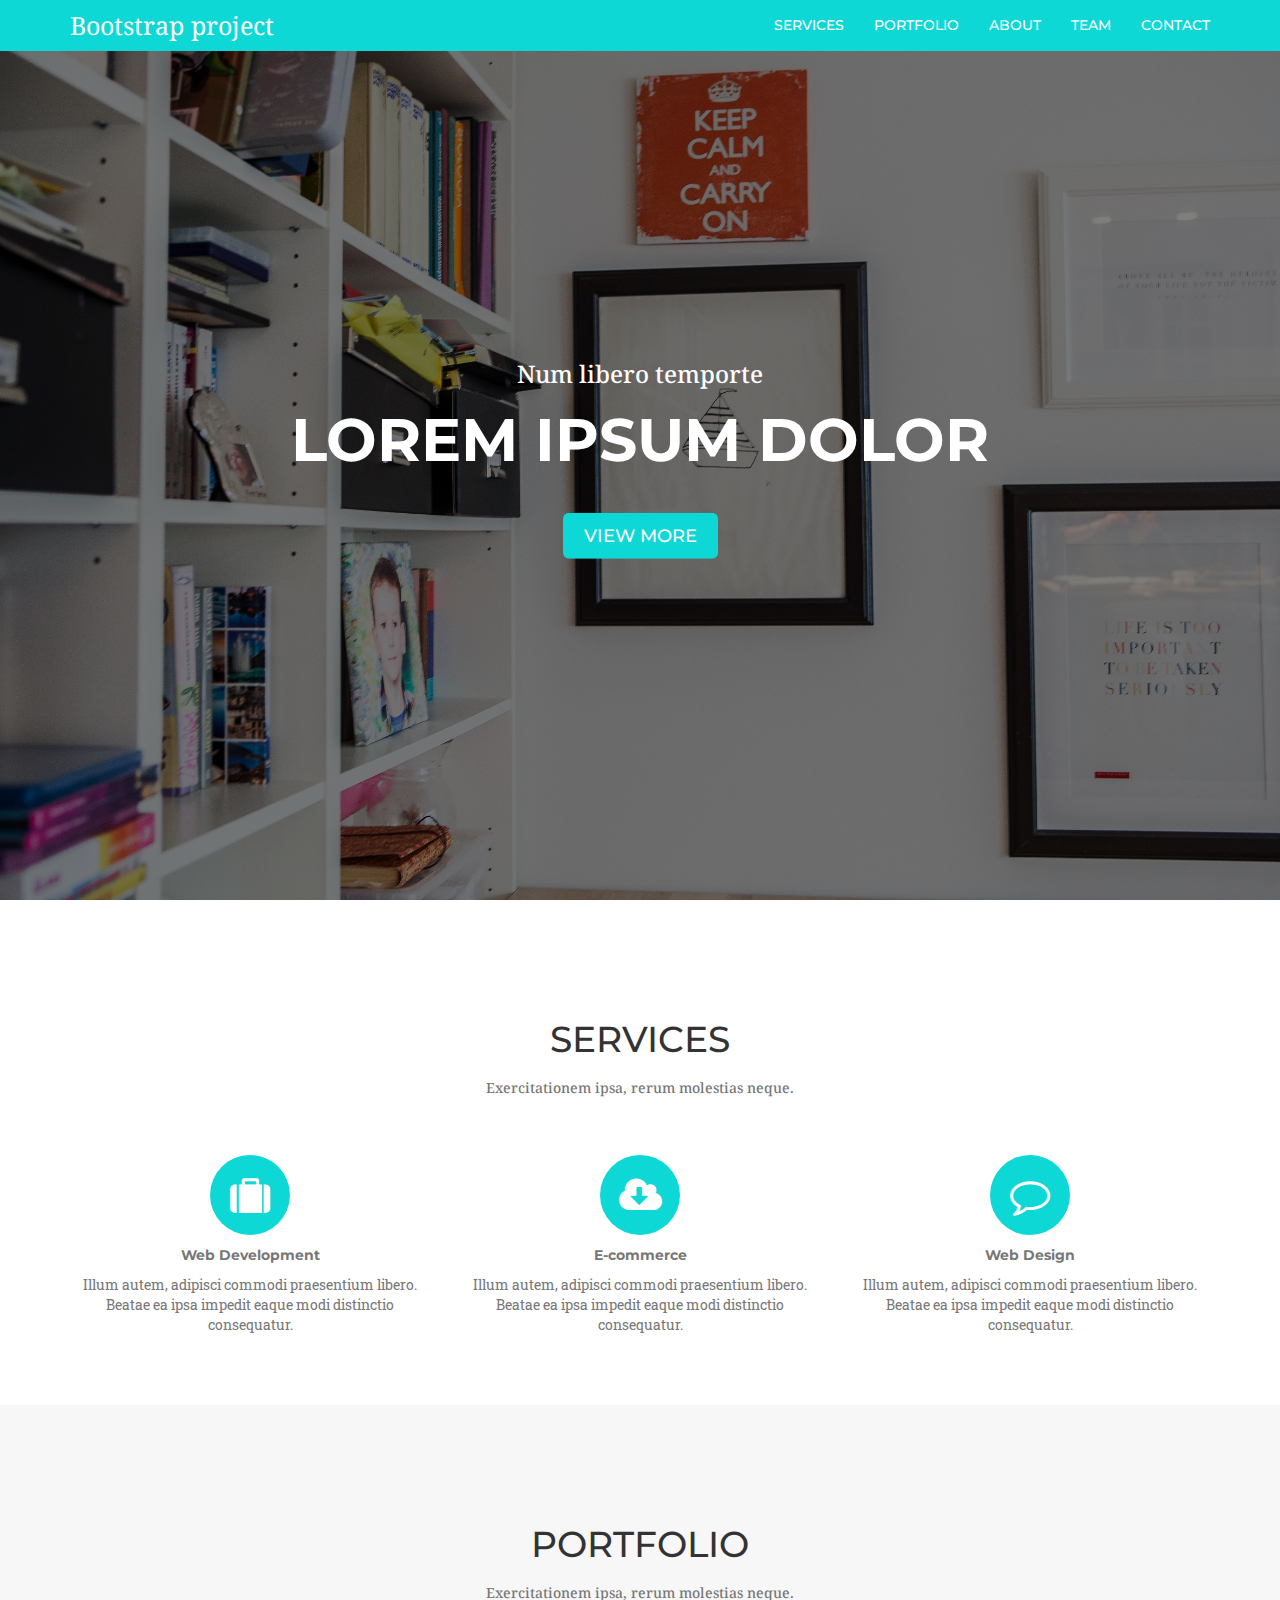
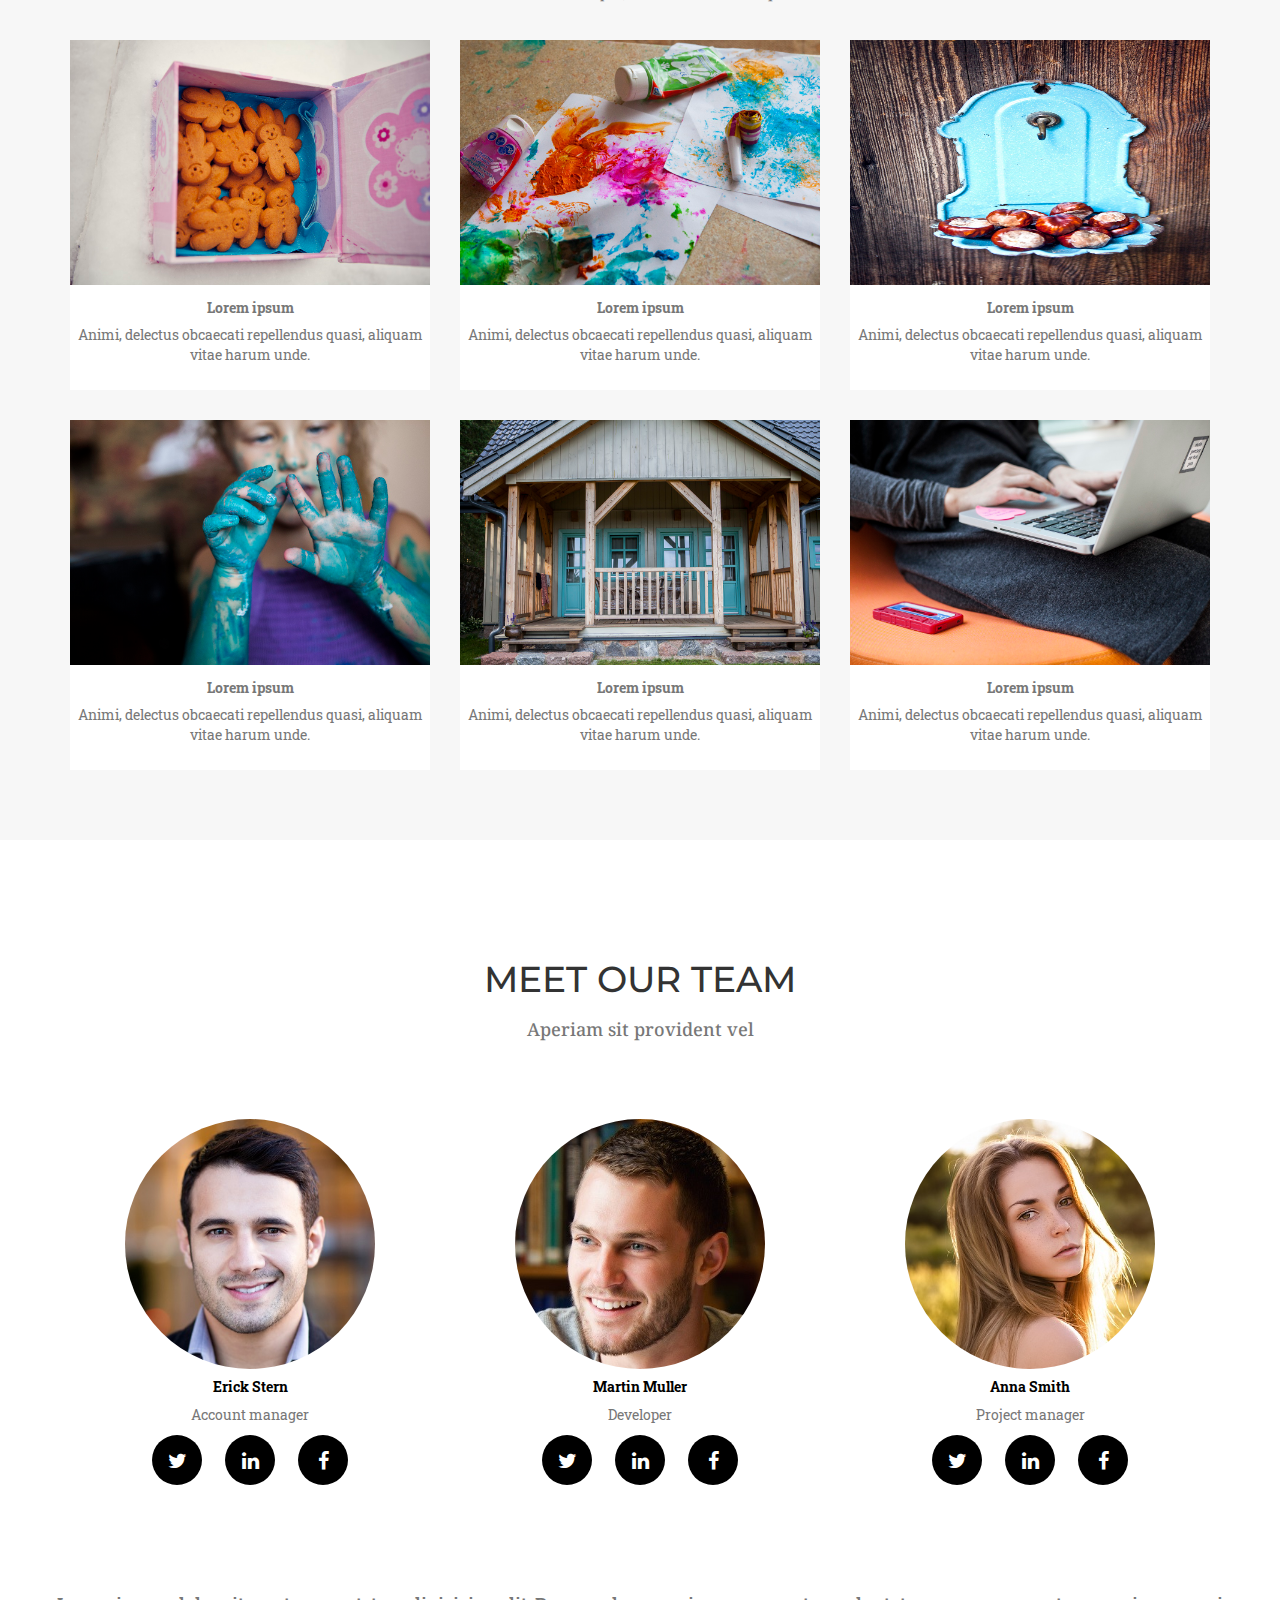
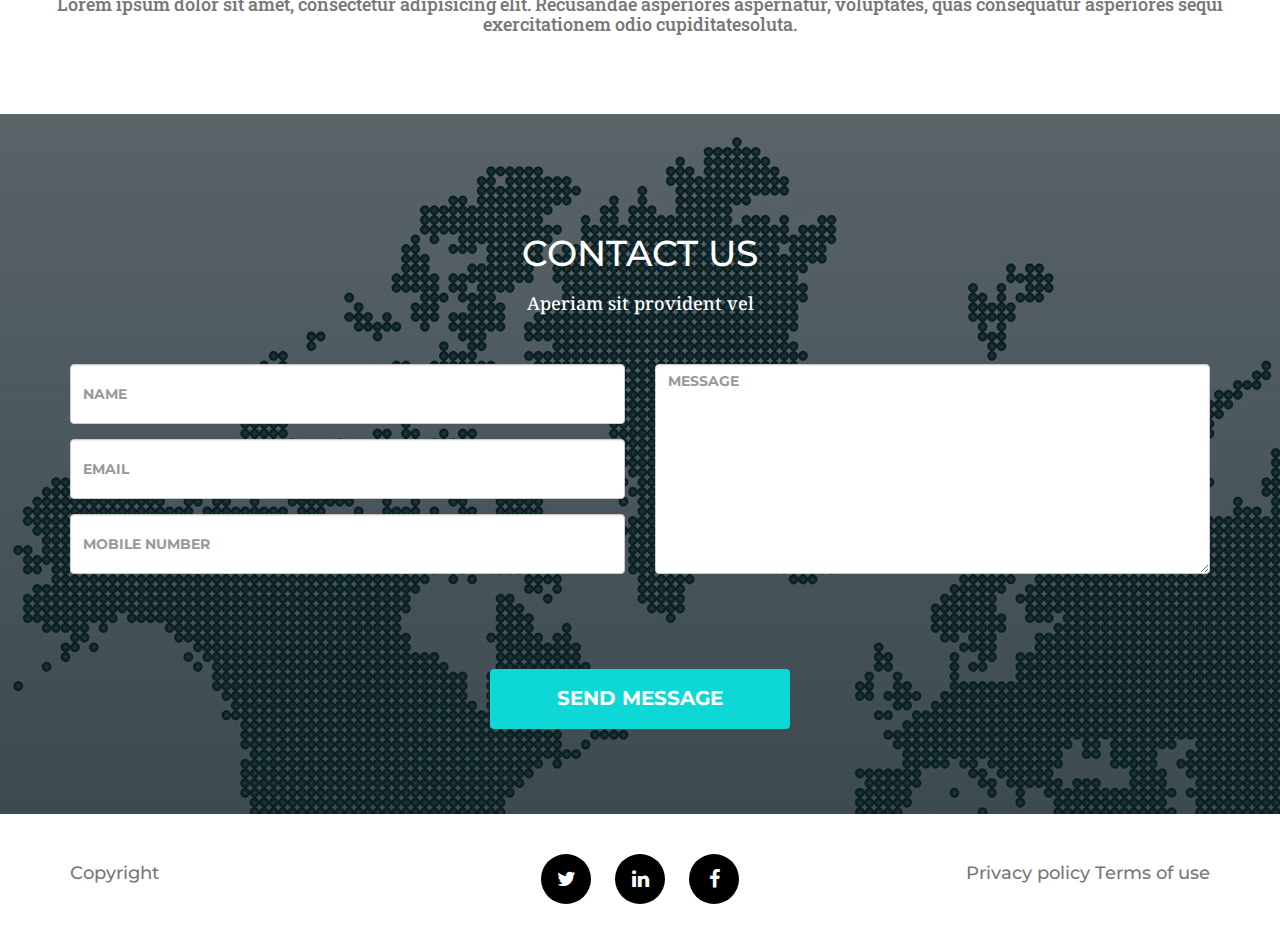
<file: bootstrap.html>
<!DOCTYPE html>
<html lang="pl">

<head>
    <meta charset="utf-8">
    <!-- Zapewnienie reagowania zawartości strony na różne wielkości ekranu -->
    <meta name="viewport" content="width=device-width, initial-scale=1">
    <title>Bootstrap</title>
    <!-- Skompresowany Bootstrap CSS dodany lokalnie -->
    <link href="css/bootstrap.min.css" rel="stylesheet">
    <link href="css/style.css" rel="stylesheet">
    <link href="https://fonts.googleapis.com/css?family=Droid+Serif:400i|Montserrat|Roboto+Slab" rel="stylesheet">
    <link rel="stylesheet" href="https://maxcdn.bootstrapcdn.com/font-awesome/4.7.0/css/font-awesome.min.css">
</head>

<body>

    <!-- Treść strony -->
    <!--    nawigacja-->
    <nav class="navbar navbar-default navbar-fixed-top">
        <div class="container">
            <!-- Brand and toggle get grouped for better mobile display -->
            <div class="navbar-header">
                <button type="button" class="navbar-toggle collapsed" data-toggle="collapse" data-target="#bs-example-navbar-collapse-1" aria-expanded="false">
        <span class="sr-only">Toggle navigation</span>
        <span class="icon-bar"></span>
        <span class="icon-bar"></span>
        <span class="icon-bar"></span>
      </button>
                <a class="navbar-brand" href="#">Bootstrap project</a>
            </div>

            <!-- Collect the nav links, forms, and other content for toggling -->
            <div class="collapse navbar-collapse" id="bs-example-navbar-collapse-1">


                <ul class="nav navbar-nav navbar-right">
                    <li><a href="#services">Services</a></li>
                    <li><a href="#portfolio">Portfolio</a></li>
                    <li><a href="#about">About</a></li>
                    <li><a href="#team">Team</a></li>
                    <li><a href="#contact">Contact</a></li>

                </ul>
            </div>
            <!-- /.navbar-collapse -->
        </div>
        <!-- /.container-fluid -->
    </nav>

    <!--    kontenery-->
    <header>
        <div class="header-text">
            <h3>Num libero temporte</h3>
            <h1>Lorem ipsum dolor</h1>
            <button type="button" class="btn btn-default btn-lg">View more</button>
        </div>
    </header>
    <section id="services">
        <div class="container">
            <div class="row text-center heading">
                <h1>services</h1>
            </div>
            <div class="row text-center subheading">
                <h5>Exercitationem ipsa, rerum molestias neque.</h5>
            </div>
            <div id="serviceIcons" class="row text-center">
                <div class="col-lg-4">
                    <div class="icon-bg text-center"><i class="fa fa-suitcase" aria-hidden="true"></i></div>
                    <p>Web Development</p> Illum autem, adipisci commodi praesentium libero. Beatae ea ipsa impedit eaque modi distinctio consequatur.</div>
                <div class="col-lg-4">
                    <div class="icon-bg"><i class="fa fa-cloud-download" aria-hidden="true"></i></div>
                    <p>E-commerce</p>Illum autem, adipisci commodi praesentium libero. Beatae ea ipsa impedit eaque modi distinctio consequatur.</div>
                <div class="col-lg-4">
                    <div class="icon-bg"><i class="fa fa-comment-o" aria-hidden="true"></i></div>
                    <p>Web Design</p>Illum autem, adipisci commodi praesentium libero. Beatae ea ipsa impedit eaque modi distinctio consequatur.</div>
            </div>
        </div>
    </section>
    <!--end of services-->
    <section id="portfolio">
        <div class="container text-center">
            <div class="row text-center heading">
                <h1>Portfolio</h1>
            </div>
            <div class="row text-center subheading">
                <h5>Exercitationem ipsa, rerum molestias neque.</h5>
            </div>

            <div class="row">

                <div class="img-container col-lg-4 col-md-6 col-xs-12">
                    <div id="portfolioImage1" class="backgound">
                        <div class="portfolio-mask"></div><i class="fa fa-plus" aria-hidden="true"></i>

                    </div>
                    <div class="caption">
                        <h5>Lorem ipsum</h5>
                        <p> Animi, delectus obcaecati repellendus quasi, aliquam vitae harum unde.</p>

                    </div>
                </div>
                <!--            end of image-->

                <div class="img-container col-lg-4 col-md-6 col-xs-12">
                    <div id="portfolioImage2" class="backgound">
                        <div class="portfolio-mask"></div><i class="fa fa-plus" aria-hidden="true"></i>

                    </div>
                    <div class="caption">
                        <h5>Lorem ipsum</h5>
                        <p> Animi, delectus obcaecati repellendus quasi, aliquam vitae harum unde.</p>
                    </div>
                </div>
                <!--            end of image-->

                <div class="img-container col-lg-4 col-md-6 col-xs-12">
                    <div id="portfolioImage3" class="backgound">
                        <div class="portfolio-mask"></div><i class="fa fa-plus" aria-hidden="true"></i>

                    </div>
                    <div class="caption">
                        <h5>Lorem ipsum</h5>
                        <p> Animi, delectus obcaecati repellendus quasi, aliquam vitae harum unde.</p>
                    </div>
                </div>
                <!--            end of image-->



                <div class="img-container col-lg-4 col-md-6 col-xs-12">
                    <div id="portfolioImage4" class="backgound">
                        <div class="portfolio-mask"></div><i class="fa fa-plus" aria-hidden="true"></i>

                    </div>
                    <div class="caption">
                        <h5>Lorem ipsum</h5>
                        <p> Animi, delectus obcaecati repellendus quasi, aliquam vitae harum unde.</p>
                    </div>
                </div>
                <!--            end of image-->

                <div class="img-container col-lg-4 col-md-6 col-xs-12">
                    <div id="portfolioImage5" class="backgound">
                        <div class="portfolio-mask"></div><i class="fa fa-plus" aria-hidden="true"></i>

                    </div>
                    <div class="caption">
                        <h5>Lorem ipsum</h5>
                        <p> Animi, delectus obcaecati repellendus quasi, aliquam vitae harum unde.</p>
                    </div>
                </div>
                <!--            end of image-->

                <div class="img-container col-lg-4 col-md-6 col-xs-12">
                    <div id="portfolioImage6" class="backgound">
                        <div class="portfolio-mask"></div><i class="fa fa-plus" aria-hidden="true"></i>

                    </div>
                    <div class="caption">
                        <h5>Lorem ipsum</h5>
                        <p> Animi, delectus obcaecati repellendus quasi, aliquam vitae harum unde.</p>
                    </div>
                </div>
                <!--            end of image-->


            </div>
            <!--            end of row-->



        </div>
        <!--        end of container-->

    </section>

    <section id="team">
        <div class="container">

            <div class="row text-center heading">
                <h1>Meet our team</h1>
            </div>
            <div class="row text-center subheading">
                <h4> Aperiam sit provident vel</h4>
            </div>

            <div class="row">

                <div class="col-lg-4 text-center">
                    <div id="erick" class="teamimage"></div>
                    <h5>Erick Stern</h5>
                    <p>Account manager</p>
                    <div class="icon-social"><i class="fa fa-twitter" aria-hidden="true"></i></div>
                    <div class="icon-social"><i class="fa fa-linkedin" aria-hidden="true"></i></div>
                    <div class="icon-social"><i class="fa fa-facebook" aria-hidden="true"></i></div>
                </div>
                <div class="col-lg-4 text-center">
                    <div id="martin" class="teamimage">

                    </div>
                    <h5>Martin Muller</h5>
                    <p>Developer</p>
                    <div class="icon-social"><i class="fa fa-twitter" aria-hidden="true"></i></div>
                    <div class="icon-social"><i class="fa fa-linkedin" aria-hidden="true"></i></div>
                    <div class="icon-social"><i class="fa fa-facebook" aria-hidden="true"></i></div>
                </div>
                <div class="col-lg-4 text-center">
                    <div id="anna" class="teamimage">

                    </div>
                    <h5>Anna Smith</h5>
                    <p>Project manager</p>
                    <div class="icon-social"><i class="fa fa-twitter" aria-hidden="true"></i></div>
                    <div class="icon-social"><i class="fa fa-linkedin" aria-hidden="true"></i></div>
                    <div class="icon-social"><i class="fa fa-facebook" aria-hidden="true"></i></div>
                </div>
            </div>
            <div class="row text-center">
                <h4>Lorem ipsum dolor sit amet, consectetur adipisicing elit. Recusandae asperiores aspernatur, voluptates, quas consequatur asperiores sequi exercitationem odio cupiditatesoluta. </h4>
            </div>
        </div>
        <!--    end of container-->

    </section>
    <section id="contact">
        <div class="container-fluid">
            <div class="container">
                <div class="row text-center heading">
                    <h1>Contact us</h1>
                </div>
                <div class="row text-center subheading">
                    <h4> Aperiam sit provident vel</h4>
                </div>
                <div id="form" class="row text-center">
                    <form>
                        <div id="form-left" class="col-lg-6 col-xs-12">
                            <div class="form-group">
                                <input type="text" class="form-control" id="name" name="name" placeholder="Name" required>
                            </div>
                            <div class="form-group">
                                <input type="text" class="form-control" id="email" name="email" placeholder="Email" required>
                            </div>
                            <div class="form-group">
                                <input type="text" class="form-control" id="mobile" name="mobile" placeholder="Mobile Number" required>
                            </div>
                        </div>
                        <div id="form-right" class="col-lg-6 col-xs-12">
                            <div class="form-group">
                                <textarea class="form-control" type="textarea" id="message" placeholder="Message" maxlength="140" rows="6"></textarea>

                            </div>
                        </div>

                        <div class="button-container col-lg-12"><button class="btn btn-default ">send message</button></div>
                            
                        
                    </form>
                </div>
            </div>
        </div>

    </section>
    <footer id="terms">
        <div class="container">
            <div class="row">
                <div class="col-lg-4 text-left"><h4>Copyright</h4></div>
                <div class="col-lg-4 text-center">
                    <div class="icon-social"><a href="www.twitter.com"><i class="fa fa-twitter" aria-hidden="true"></i></a></div>
                    <div class="icon-social"><i class="fa fa-linkedin" aria-hidden="true"></i></div>
                    <div class="icon-social"><i class="fa fa-facebook" aria-hidden="true"></i></div>
                </div>
                <div class="col-lg-4 text-right"> <h4>Privacy policy Terms of use</h4></div>


            </div>
        </div>
    </footer>





    <!-- jQuery (wymagany dla Bootstrap JavaScript) -->
    <script src="https://cdnjs.cloudflare.com/ajax/libs/jquery/3.1.1/jquery.min.js"></script>
    <!-- Skompresowany plik Bootstrap JavaScript dodany lokalnie -->
    <script src="js/bootstrap.min.js"></script>
    <script src="js/custom.js"></script>
</body>

</html>
</file>
<file: css/style.css>
body {
    color: #777777;
    font-family: 'Roboto Slab', serif;
}

.navbar-default {
    background-color: #0ed8d6;
    border-bottom: 1px solid transparent;
}

.navbar-default.scrolled {
    background: transparent;
    transition: all 250ms ease-in;
}

.navbar-default a.navbar-brand {
    font-family: 'Droid Serif', serif;
    color: white;
    font-size: 25px;
}

.navbar-default ul li a:link {
    color: white;
    text-transform: uppercase;
    font-family: 'Montserrat';
    text-decoration: none;
    font-weight: 500;
    transition: all 0.4s;
}

.navbar-default ul li a:visited {
    color: white;
}

.navbar-default .navbar-nav>li>a:hover {
    color: white;
}

header {
    background-image: url(../img/header/pictures_on_the_wall.jpg);
    background-size: cover;
    background-color: grey;
    background-blend-mode: multiply;
    width: 100%;
    height: 100vh;
    position: relative;
}

header .header-text {
    width: 100%;
    position: absolute;
    top: 50%;
    transform: translateY(-50%);
    text-align: center;
    color: white;
}

header .header-text h1 {
    font-family: 'Montserrat';
    text-transform: uppercase;
    font-weight: bold;
    font-size: 60px;
}

header .header-text h3 {
    font-family: 'Droid Serif';
}

header .btn {
    font-family: 'Montserrat';
    margin-top: 30px;
    background-color: #0ed8d6;
    color: white;
    border: 1px solid transparent;
    padding-left: 20px;
    padding-right: 20px;
    text-transform: uppercase;
    font-weight: 500;
    transition: all 200ms;
}

header .btn:hover {
    background-color: white;
    color: #0ed8d6;
}


/*headings, subheadings*/

.row.text-center.heading {
    text-transform: uppercase;
    font-family: 'Montserrat';
    color: #333333;
    font-weight: 900;
    margin-top: 100px;
}

.row.text-center.subheading {
    font-family: 'Droid Serif';
}


/* end of headings, subheadings*/

#services #serviceIcons {
    margin-top: 50px;
}

#services {
    padding-bottom: 70px;
}

#services .icon-bg {
    background-color: #0ed8d6;
    border-radius: 50%;
    width: 80px;
    height: 80px;
    margin: 0 auto;
    color: white;
    line-height: 80px;
    font-size: 40px;
}

#services .icon-bg i {
    -webkit-transition: -webkit-transform .8s ease-in-out;
    transition: transform .9s ease-in-out;
    /*    transform: translateY(25%);*/
}

#services .icon-bg i:hover {
    -webkit-transform: rotate(360deg);
    transform: rotate(360deg);
}

#services p {
    font-weight: bold;
    margin-top: 10px;
    font-family: 'Montserrat', sans-serif;
}

#portfolio {
    background-color: #f7f7f7;
    padding-bottom: 70px;
}

#portfolio .img-container {
    height: 350px;
    margin-top: 30px;
    overflow: hidden;
    box-sizing: border-box;
}

#portfolio .backgound {
    height: 70%;
    background-size: 100% 100%;
    background-repeat: no-repeat;
    position: relative;
    transition: background-size 0.6s ease;
}

#portfolioImage1 {
    background-image: url(../img/portfolio/box_of_cookies.jpg);
    background-position: center center;
}

#portfolioImage2 {
    background-image: url(../img/portfolio/chaotic_paint.jpg);
    background-position: center center;
}

#portfolioImage3 {
    background-image: url(../img/portfolio/chestnut_on_bracket.jpg);
    background-position: center center;
}

#portfolioImage4 {
    background-image: url(../img/portfolio/child_with_blue_paint.jpg);
    background-position: center center;
}

#portfolioImage5 {
    background-image: url(../img/portfolio/house_with_blue_doors.jpg);
    background-position: center center;
}

#portfolioImage6 {
    background-image: url(../img/portfolio/typing_on_laptop.jpg);
    background-position: center center;
}

.caption {
    background-color: white;
    height: 30%;
    text-align: center;
    padding-top: 5px;
}

#portfolio .caption h5 {
    font-weight: bold;
}

#portfolio .portfolio-mask {
    transition: all 200ms;
    height: 100%;
    position: absolute;
    background-color: transparent;
    width: 100%;
}

#portfolio .backgound:hover {
    background-size: 130% 130%;
}

#portfolio .backgound:hover .portfolio-mask {
    background-color: #0ed8d6;
    opacity: 0.6;
}

#portfolio .backgound:hover .fa {
    /*    display: block;*/
    color: white;
}

#portfolio .backgound .fa {
    display: block;
    color: transparent;
    font-size: 80px;
    position: absolute;
    top: 50%;
    left: 50%;
    transition: all 400ms;
    transform: translate(-44%, -39%);
}

#team .row:nth-child(3) {
    margin-top: 70px;
    margin-bottom: 100px;
}

#team .teamimage {
    border-radius: 50%;
    height: 250px;
    width: 250px;
    background-position: center center;
    background-size: cover;
    margin: 0 auto;
}

#team #erick {
    background-image: url(../img/team/man-1.jpg);
}

#team #martin {
    background-image: url(../img/team/man-2.jpg);
}

#team #anna {
    background-image: url(../img/team/woman-1.jpg);
}

#team h5 {
    font-weight: bold;
    color: black;
    text-align: center;
}

#team p {
    text-align: center;
}

#team .icon-social {
    text-align: center;
    display: inline-block;
    width: 50px;
    height: 50px;
    background-color: black;
    border-radius: 50%;
    line-height: 50px;
    color: white;
    font-size: 20px;
    margin-left: 10px;
    margin-right: 10px;
    transition: all 0.4s;
}

#team .icon-social:hover {
    background-color: #0ed8d6;
}

#team .row:last-child {
    margin-bottom: 70px;
}

#contact .container-fluid {
    background: linear-gradient( rgba(0, 0, 0, 0.5), rgba(0, 0, 0, 0.5)), url(../img/footer/world-map.jpg);
    height: 700px;
}

#contact .container-fluid h1, #contact .container-fluid h4{
    color: white;
}

#contact #form{
    margin-top: 40px;
}


#contact #form input{
    height: 60px;
}

#contact #form textarea{
    height: 210px;
}

#contact #form textarea, #contact #form input{
    text-transform: uppercase;
    font-family: 'Montserrat', sans-serif;
    font-weight: bold;
}

#contact #form button{
    text-transform: uppercase;
    background-color: #0ed8d6;
    border: 1px solid transparent;
    color: white;
    font-weight: bold;
    font-family:  'Montserrat', sans-serif;
    height: 60px;
    font-size: 20px;
    width: 300px;
    margin-top: 80px;
}


#terms {
    font-family: 'Montserrat', sans-serif;
    height: 100px;
}

#terms .container .row:first-child{
    margin-top: 40px;
    margin-bottom: 40px;
}

#terms .icon-social{
    height: 50px;
    width: 50px;
    display: inline-block;
    background-color: black;
    border-radius: 50%;
    line-height: 50px;
    color: white;
    font-size: 20px;
    margin-left: 10px;
    margin-right: 10px;
}

#terms .icon-social:hover{
    background-color: #0ed8d6;
}

#terms .icon-social a:link{
    color: white;
}



/*
font-family: 'Droid Serif', serif;
font-family: 'Montserrat', sans-serif;
font-family: 'Roboto Slab', serif;
*/
</file>
